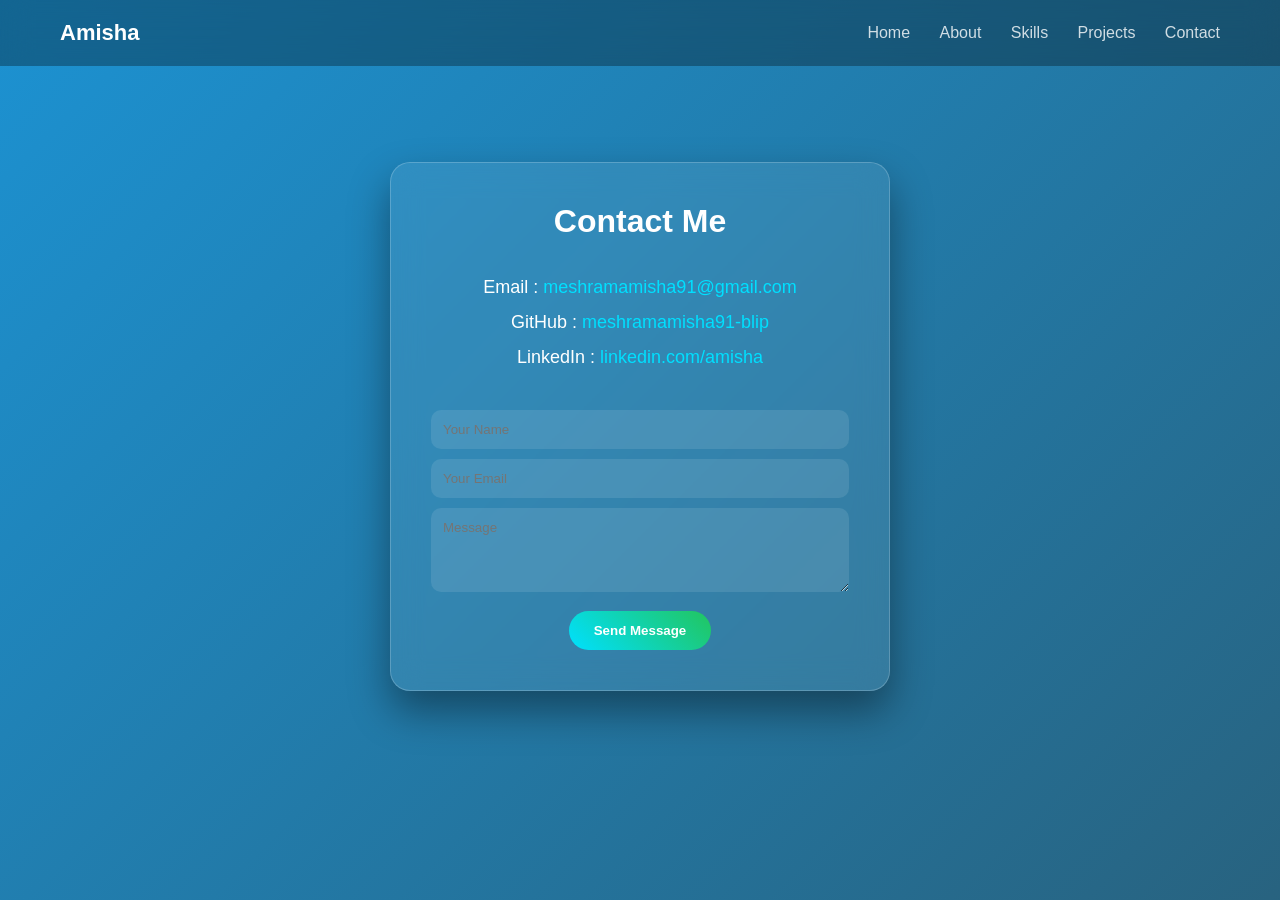
<file: contact.html>
<!DOCTYPE html>
<html>
<head>

<title>Contact | Amisha</title>

<link rel="stylesheet" href="style.css">

<style>

/* CONTACT PAGE DESIGN */

.contact-container{

display:flex;

justify-content:center;

align-items:center;

min-height:80vh;

}

.contact-card{

width:500px;

padding:40px;

border-radius:20px;

background:rgba(255,255,255,0.08);

backdrop-filter:blur(15px);

border:1px solid rgba(255,255,255,0.2);

text-align:center;

box-shadow:0 20px 40px rgba(0,0,0,0.4);

}

.contact-card h1{

margin-bottom:30px;

font-size:32px;

}

.contact-info{

margin-bottom:25px;

font-size:18px;

line-height:35px;

}

.contact-info a{

color:#00e0ff;

text-decoration:none;

}

.contact-form input,

.contact-form textarea{

width:100%;

padding:12px;

margin-top:10px;

border:none;

border-radius:10px;

background:rgba(255,255,255,0.1);

color:white;

}

.contact-form button{

margin-top:15px;

padding:12px 25px;

border:none;

border-radius:25px;

background:linear-gradient(45deg,#00e0ff,#22c55e);

color:white;

font-weight:bold;

cursor:pointer;

}

</style>

</head>

<body>

<nav>

<h2>Amisha</h2>

<div>

<a href="index.html">Home</a>
<a href="about.html">About</a>
<a href="skills.html">Skills</a>
<a href="projects.html">Projects</a>
<a href="contact.html">Contact</a>

</div>

</nav>


<div class="contact-container">

<div class="contact-card">

<h1>Contact Me</h1>

<div class="contact-info">

<p>Email : <a href="#">meshramamisha91@gmail.com</a></p>

<p>GitHub : <a href="#">meshramamisha91-blip</a></p>

<p>LinkedIn : <a href="#">linkedin.com/amisha</a></p>

</div>

<form class="contact-form">

<input type="text" placeholder="Your Name">

<input type="email" placeholder="Your Email">

<textarea rows="4" placeholder="Message"></textarea>

<button>Send Message</button>

</form>

</div>

</div>

</body>
</html>
</file>
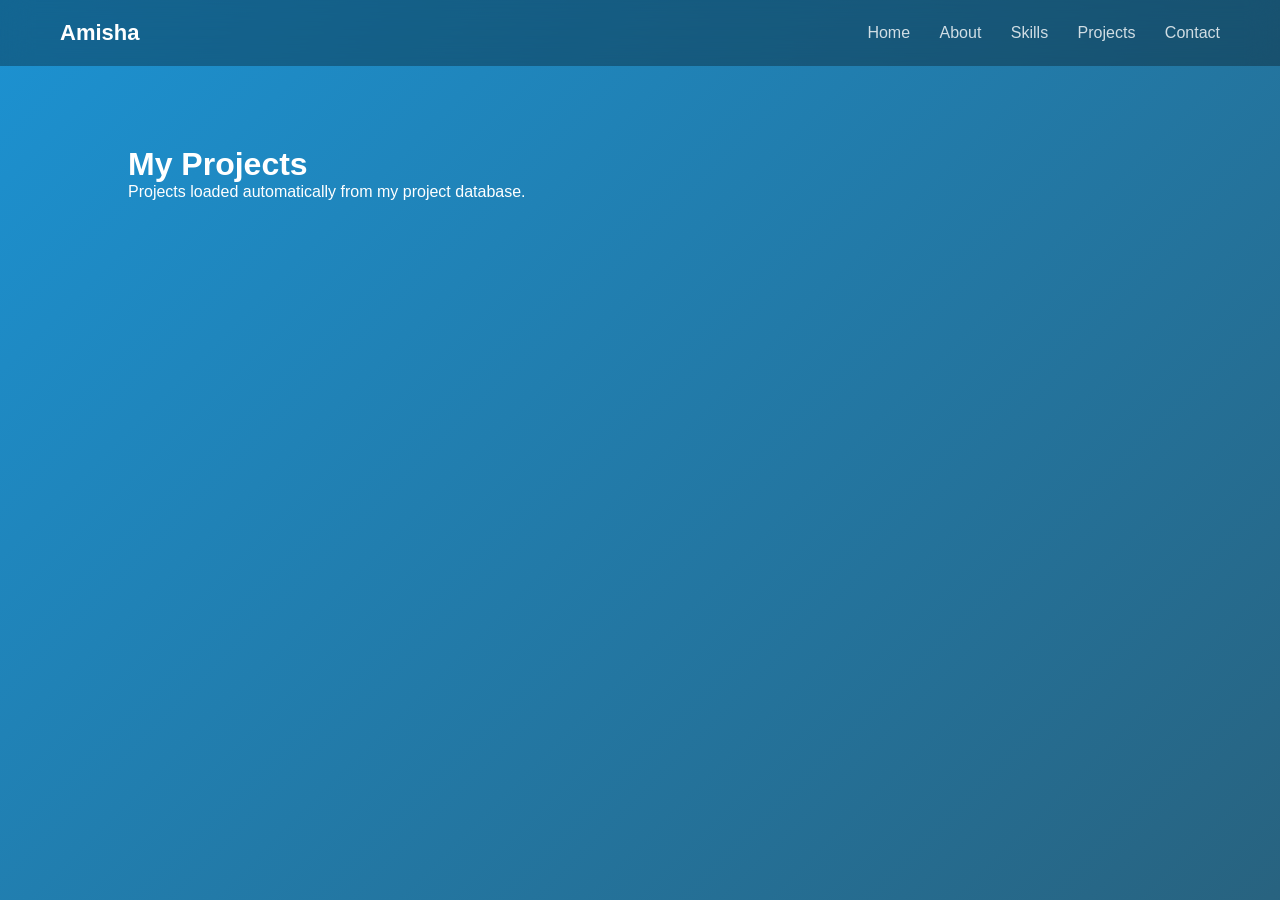
<file: projects.html>
<!DOCTYPE html>
<html>
<head>

<title>Projects | Amisha</title>

<link rel="stylesheet" href="style.css">

<style>

.projects-container{

padding:80px 10%;

}

.projects-grid{

display:grid;

grid-template-columns:repeat(auto-fit,minmax(300px,1fr));

gap:30px;

margin-top:40px;

}

.project-card{

background:rgba(255,255,255,0.08);

border-radius:18px;

overflow:hidden;

backdrop-filter:blur(15px);

border:1px solid rgba(255,255,255,0.15);

transition:.4s;

}

.project-card:hover{

transform:translateY(-12px) scale(1.03);

box-shadow:0 20px 40px rgba(0,0,0,0.6);

}
.project-card img{

width:100%;

height:180px;

object-fit:cover;

}

.project-content{

padding:20px;

}

.project-buttons a{

padding:8px 16px;

border-radius:20px;

text-decoration:none;

margin-right:10px;

color:white;

background:linear-gradient(45deg,#00e0ff,#22c55e);

}

</style>

</head>

<body>

<nav>

<h2>Amisha</h2>

<div>

<a href="index.html">Home</a>
<a href="about.html">About</a>
<a href="skills.html">Skills</a>
<a href="projects.html">Projects</a>
<a href="contact.html">Contact</a>

</div>

</nav>

<div class="projects-container">

<h1>My Projects</h1>

<p>Projects loaded automatically from my project database.</p>

<div id="projects" class="projects-grid"></div>

</div>

<script src="script.js"></script>

</body>
</html>
</file>
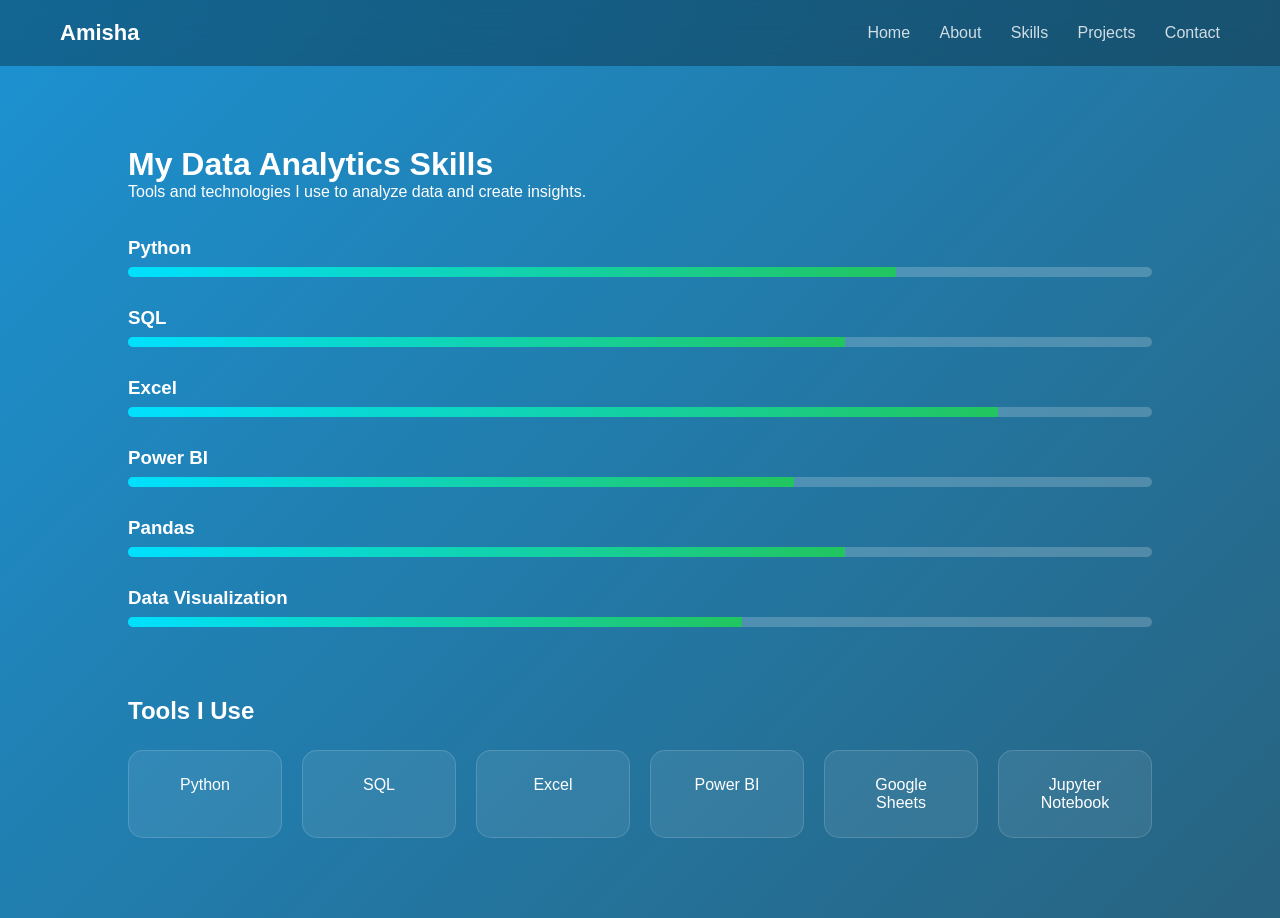
<file: skills.html>
<!DOCTYPE html>
<html>
<head>

<title>Skills | Amisha</title>

<link rel="stylesheet" href="style.css">

<style>

/* SKILLS PAGE */

.skills-container{

padding:80px 10%;

}

/* SKILL BAR SECTION */

.skill{

margin-bottom:30px;

}

.skill h3{

margin-bottom:8px;

}

.bar{

width:100%;

height:10px;

background:rgba(255,255,255,0.2);

border-radius:20px;

overflow:hidden;

}

.fill{

height:100%;

background:linear-gradient(45deg,#00e0ff,#22c55e);

}

/* DIFFERENT SKILLS */

.python{width:75%}
.sql{width:70%}
.excel{width:85%}
.powerbi{width:65%}
.pandas{width:70%}
.visual{width:60%}


/* TOOLS SECTION */

.tools{

margin-top:70px;

}

.tools-grid{

display:grid;

grid-template-columns:repeat(auto-fit,minmax(150px,1fr));

gap:20px;

margin-top:25px;

}

.tool{

background:rgba(255,255,255,0.08);

padding:25px;

border-radius:15px;

text-align:center;

border:1px solid rgba(255,255,255,0.15);

transition:.3s;

}

.tool:hover{

transform:translateY(-8px);

background:rgba(255,255,255,0.15);

}

</style>

</head>

<body>

<nav>

<h2>Amisha</h2>

<div>

<a href="index.html">Home</a>
<a href="about.html">About</a>
<a href="skills.html">Skills</a>
<a href="projects.html">Projects</a>
<a href="contact.html">Contact</a>

</div>

</nav>


<div class="skills-container">

<h1>My Data Analytics Skills</h1>

<p>Tools and technologies I use to analyze data and create insights.</p>

<br><br>

<!-- SKILL BARS -->

<div class="skill">

<h3>Python</h3>

<div class="bar">

<div class="fill python"></div>

</div>

</div>


<div class="skill">

<h3>SQL</h3>

<div class="bar">

<div class="fill sql"></div>

</div>

</div>


<div class="skill">

<h3>Excel</h3>

<div class="bar">

<div class="fill excel"></div>

</div>

</div>


<div class="skill">

<h3>Power BI</h3>

<div class="bar">

<div class="fill powerbi"></div>

</div>

</div>


<div class="skill">

<h3>Pandas</h3>

<div class="bar">

<div class="fill pandas"></div>

</div>

</div>


<div class="skill">

<h3>Data Visualization</h3>

<div class="bar">

<div class="fill visual"></div>

</div>

</div>



<!-- TOOLS SECTION -->

<div class="tools">

<h2>Tools I Use</h2>

<div class="tools-grid">

<div class="tool">Python</div>
<div class="tool">SQL</div>
<div class="tool">Excel</div>
<div class="tool">Power BI</div>
<div class="tool">Google Sheets</div>
<div class="tool">Jupyter Notebook</div>

</div>

</div>

</div>

</body>
</html>
<script>

window.onload = () => {

document.querySelectorAll(".fill").forEach(bar => {

let width = bar.style.width;

bar.style.width = "0";

setTimeout(()=>{

bar.style.width = width;

},300)

})

}

</script>
</file>
<file: style.css>
*{
margin:0;
padding:0;
box-sizing:border-box;
font-family:Segoe UI, sans-serif;
}

body{

background: linear-gradient(-45deg,#0f2027,#203a43,#2c5364,#1c92d2);
background-size:400% 400%;
animation: gradientBG 12s ease infinite;

color:white;
min-height:100vh;

}

@keyframes gradientBG{

0%{background-position:0% 50%;}
50%{background-position:100% 50%;}
100%{background-position:0% 50%;}

}
/* NAVBAR */

nav{

display:flex;
justify-content:space-between;
align-items:center;

padding:20px 60px;

background:rgba(0,0,0,0.3);

backdrop-filter:blur(15px);

position:sticky;
top:0;
z-index:1000;

}

nav h2{

font-size:22px;

}

nav a{

color:white;

margin-left:25px;

text-decoration:none;

font-size:16px;

opacity:.8;

transition:.3s;

}

nav a:hover{

opacity:1;

color:#00e0ff;

}

/* HERO */

.hero{

height:90vh;

display:flex;

flex-direction:column;

justify-content:center;

align-items:center;

text-align:center;

}

.hero h1{

font-size:60px;

margin-bottom:15px;

}

.hero p{

font-size:20px;

opacity:.8;

margin-bottom:25px;

}

.btn{

padding:12px 30px;

background:linear-gradient(45deg,#00e0ff,#22c55e);

border-radius:30px;

text-decoration:none;

color:white;

font-weight:bold;

}

/* SECTION */

.section{

padding:80px 10%;

}

/* ABOUT */

.about{

display:flex;

align-items:center;

gap:40px;

margin-top:40px;

}

.about img{

width:180px;

border-radius:50%;

border:3px solid rgba(255,255,255,0.2);

}

/* SKILLS */

.skills{

display:grid;

grid-template-columns:repeat(auto-fit,minmax(160px,1fr));

gap:25px;

margin-top:40px;

}

.card{

background:rgba(255,255,255,0.06);

padding:25px;

border-radius:15px;

text-align:center;

backdrop-filter:blur(15px);

border:1px solid rgba(255,255,255,0.1);

transition:.3s;

}

.card:hover{

transform:translateY(-10px);

background:rgba(255,255,255,0.12);

}

/* PROJECTS */

.projects{

display:grid;

grid-template-columns:repeat(auto-fit,minmax(300px,1fr));

gap:30px;

margin-top:40px;

}

/* CONTACT */

.contact{

text-align:center;

margin-top:40px;

font-size:18px;

line-height:40px;

}
.hero-buttons a{

padding:12px 28px;
border-radius:30px;
background:linear-gradient(45deg,#00e0ff,#22c55e);
box-shadow:0 0 15px rgba(0,224,255,0.6);
transition:.3s;

}

.hero-buttons a:hover{

transform:scale(1.05);
box-shadow:0 0 25px rgba(0,224,255,1);

}
</file>
